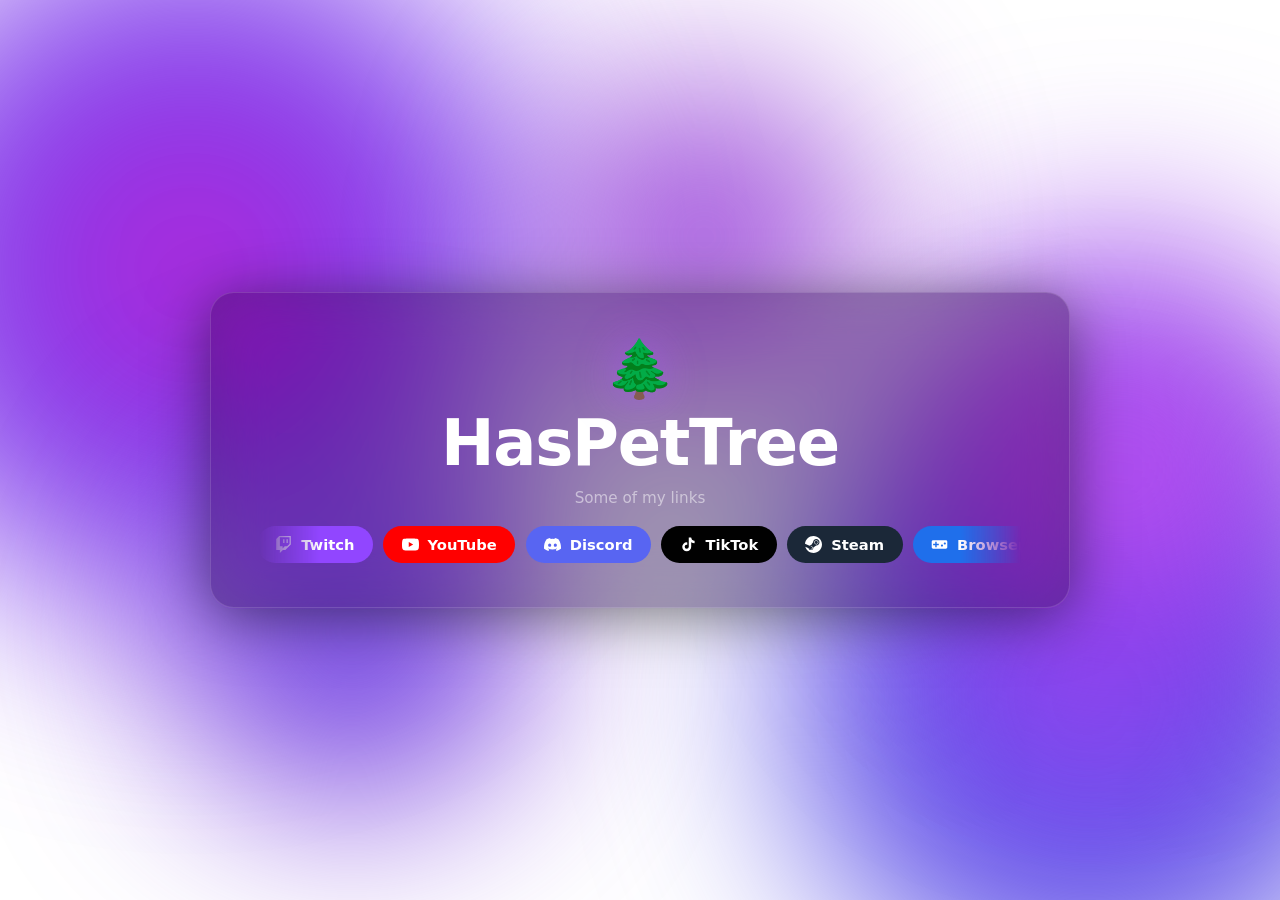
<file: index.html>
<!DOCTYPE html>
<html lang="en">
<head>
  <meta charset="UTF-8" />
  <meta name="viewport" content="width=device-width, initial-scale=1.0" />
  <title>HasPetTree</title>
  <link rel="icon" type="image/png" href="favicon.png" />
  <link rel="stylesheet" href="style.css" />
</head>
<body>
  <div class="bg"></div>
  <div class="blob blob-1"></div>
  <div class="blob blob-2"></div>
  <div class="blob blob-3"></div>

  <div class="page-wrap">
  <div class="card">
    <div class="tree">🌲</div>
    <h1>HasPetTree</h1>
    <p class="subtitle">Some of my links</p>

    <div class="links-wrapper" id="linksWrapper">
      <div class="links-track" id="linksTrack">
        <!-- First set -->
        <a href="https://www.twitch.tv/haspettree" class="btn twitch" target="_blank" rel="noopener">
          <svg class="icon" viewBox="0 0 24 24" fill="currentColor"><path d="M11.571 4.714h1.715v5.143H11.57zm4.715 0H18v5.143h-1.714zM6 0L1.714 4.286v15.428h5.143V24l4.286-4.286h3.428L22.286 12V0zm14.571 11.143l-3.428 3.428h-3.429l-3 3v-3H6.857V1.714h13.714z"/></svg>
          Twitch
        </a>
        <a href="https://www.youtube.com/@haspettree" class="btn youtube" target="_blank" rel="noopener">
          <svg class="icon" viewBox="0 0 24 24" fill="currentColor"><path d="M23.498 6.186a3.016 3.016 0 0 0-2.122-2.136C19.505 3.545 12 3.545 12 3.545s-7.505 0-9.377.505A3.017 3.017 0 0 0 .502 6.186C0 8.07 0 12 0 12s0 3.93.502 5.814a3.016 3.016 0 0 0 2.122 2.136c1.871.505 9.376.505 9.376.505s7.505 0 9.377-.505a3.015 3.015 0 0 0 2.122-2.136C24 15.93 24 12 24 12s0-3.93-.502-5.814zM9.545 15.568V8.432L15.818 12l-6.273 3.568z"/></svg>
          YouTube
        </a>
        <a href="https://discord.gg/V3yGp9hbVc" class="btn discord" target="_blank" rel="noopener">
          <!-- Official Discord logo with eyes -->
          <svg class="icon" viewBox="0 0 127.14 96.36" fill="currentColor"><path d="M107.7,8.07A105.15,105.15,0,0,0,81.47,0a72.06,72.06,0,0,0-3.36,6.83A97.68,97.68,0,0,0,49,6.83,72.37,72.37,0,0,0,45.64,0,105.89,105.89,0,0,0,19.39,8.09C2.79,32.65-1.71,56.6.54,80.21h0A105.73,105.73,0,0,0,32.71,96.36,77.7,77.7,0,0,0,39.6,85.25a68.42,68.42,0,0,1-10.85-5.18c.91-.66,1.8-1.34,2.66-2a75.57,75.57,0,0,0,64.32,0c.87.71,1.76,1.39,2.66,2a68.68,68.68,0,0,1-10.87,5.19,77,77,0,0,0,6.89,11.1A105.25,105.25,0,0,0,126.6,80.22h0C129.24,52.84,122.09,29.11,107.7,8.07ZM42.45,65.69C36.18,65.69,31,60,31,53s5-12.74,11.43-12.74S54,46,53.89,53,48.84,65.69,42.45,65.69Zm42.24,0C78.41,65.69,73.25,60,73.25,53s5-12.74,11.44-12.74S96.23,46,96.12,53,91.08,65.69,84.69,65.69Z"/></svg>
          Discord
        </a>
        <a href="https://www.tiktok.com/@haspettreee" class="btn tiktok" target="_blank" rel="noopener">
          <!-- Clean TikTok logo -->
          <svg class="icon" viewBox="0 0 24 24" fill="currentColor"><path d="M19.59 6.69a4.83 4.83 0 0 1-3.77-4.25V2h-3.45v13.67a2.89 2.89 0 0 1-2.88 2.5 2.89 2.89 0 0 1-2.89-2.89 2.89 2.89 0 0 1 2.89-2.89c.28 0 .54.04.79.1V9.01a6.32 6.32 0 0 0-.79-.05 6.34 6.34 0 0 0-6.34 6.34 6.34 6.34 0 0 0 6.34 6.34 6.34 6.34 0 0 0 6.33-6.34V8.69a8.18 8.18 0 0 0 4.78 1.52V6.75a4.85 4.85 0 0 1-1.01-.06z"/></svg>
          TikTok
        </a>
        <a href="https://steamcommunity.com/id/HasPetTree/" class="btn steam" target="_blank" rel="noopener">
          <svg class="icon" viewBox="0 0 24 24" fill="currentColor"><path d="M11.979 0C5.678 0 .511 4.86.022 11.037l6.432 2.658c.545-.371 1.203-.59 1.912-.59.063 0 .125.004.188.006l2.861-4.142V8.91c0-2.495 2.028-4.524 4.524-4.524 2.494 0 4.524 2.031 4.524 4.527s-2.03 4.525-4.524 4.525h-.105l-4.076 2.911c0 .052.004.105.004.159 0 1.875-1.515 3.396-3.39 3.396-1.635 0-3.016-1.173-3.331-2.727L.436 15.27C1.862 20.307 6.486 24 11.979 24c6.627 0 11.999-5.373 11.999-12S18.605 0 11.979 0zM7.54 18.21l-1.473-.61c.262.543.714.999 1.314 1.25 1.297.539 2.793-.076 3.332-1.375.263-.63.264-1.319.005-1.949s-.75-1.121-1.377-1.383c-.624-.26-1.29-.249-1.878-.03l1.523.63c.956.4 1.409 1.5 1.009 2.455-.397.957-1.497 1.41-2.455 1.012H7.54zm11.415-9.303c0-1.662-1.353-3.015-3.015-3.015-1.665 0-3.015 1.353-3.015 3.015 0 1.665 1.35 3.015 3.015 3.015 1.663 0 3.015-1.35 3.015-3.015zm-5.273-.005c0-1.252 1.013-2.266 2.265-2.266 1.249 0 2.266 1.014 2.266 2.266 0 1.251-1.017 2.265-2.266 2.265-1.253 0-2.265-1.014-2.265-2.265z"/></svg>
          Steam
        </a>
        <a href="/games/" class="btn games">
          <svg class="icon" viewBox="0 0 24 24" fill="currentColor"><path d="M21 6H3c-1.1 0-2 .9-2 2v8c0 1.1.9 2 2 2h18c1.1 0 2-.9 2-2V8c0-1.1-.9-2-2-2zm-10 7H8v3H6v-3H3v-2h3V8h2v3h3v2zm4.5 2c-.83 0-1.5-.67-1.5-1.5S14.67 12 15.5 12s1.5.67 1.5 1.5-.67 1.5-1.5 1.5zm4-3c-.83 0-1.5-.67-1.5-1.5S18.67 9 19.5 9s1.5.67 1.5 1.5-.67 1.5-1.5 1.5z"/></svg>
          Browser Games
        </a>

        <!-- Duplicate for seamless loop -->
        <a href="https://www.twitch.tv/haspettree" class="btn twitch" target="_blank" rel="noopener">
          <svg class="icon" viewBox="0 0 24 24" fill="currentColor"><path d="M11.571 4.714h1.715v5.143H11.57zm4.715 0H18v5.143h-1.714zM6 0L1.714 4.286v15.428h5.143V24l4.286-4.286h3.428L22.286 12V0zm14.571 11.143l-3.428 3.428h-3.429l-3 3v-3H6.857V1.714h13.714z"/></svg>
          Twitch
        </a>
        <a href="https://www.youtube.com/@haspettree" class="btn youtube" target="_blank" rel="noopener">
          <svg class="icon" viewBox="0 0 24 24" fill="currentColor"><path d="M23.498 6.186a3.016 3.016 0 0 0-2.122-2.136C19.505 3.545 12 3.545 12 3.545s-7.505 0-9.377.505A3.017 3.017 0 0 0 .502 6.186C0 8.07 0 12 0 12s0 3.93.502 5.814a3.016 3.016 0 0 0 2.122 2.136c1.871.505 9.376.505 9.376.505s7.505 0 9.377-.505a3.015 3.015 0 0 0 2.122-2.136C24 15.93 24 12 24 12s0-3.93-.502-5.814zM9.545 15.568V8.432L15.818 12l-6.273 3.568z"/></svg>
          YouTube
        </a>
        <a href="https://discord.gg/V3yGp9hbVc" class="btn discord" target="_blank" rel="noopener">
          <svg class="icon" viewBox="0 0 127.14 96.36" fill="currentColor"><path d="M107.7,8.07A105.15,105.15,0,0,0,81.47,0a72.06,72.06,0,0,0-3.36,6.83A97.68,97.68,0,0,0,49,6.83,72.37,72.37,0,0,0,45.64,0,105.89,105.89,0,0,0,19.39,8.09C2.79,32.65-1.71,56.6.54,80.21h0A105.73,105.73,0,0,0,32.71,96.36,77.7,77.7,0,0,0,39.6,85.25a68.42,68.42,0,0,1-10.85-5.18c.91-.66,1.8-1.34,2.66-2a75.57,75.57,0,0,0,64.32,0c.87.71,1.76,1.39,2.66,2a68.68,68.68,0,0,1-10.87,5.19,77,77,0,0,0,6.89,11.1A105.25,105.25,0,0,0,126.6,80.22h0C129.24,52.84,122.09,29.11,107.7,8.07ZM42.45,65.69C36.18,65.69,31,60,31,53s5-12.74,11.43-12.74S54,46,53.89,53,48.84,65.69,42.45,65.69Zm42.24,0C78.41,65.69,73.25,60,73.25,53s5-12.74,11.44-12.74S96.23,46,96.12,53,91.08,65.69,84.69,65.69Z"/></svg>
          Discord
        </a>
        <a href="https://www.tiktok.com/@haspettreee" class="btn tiktok" target="_blank" rel="noopener">
          <svg class="icon" viewBox="0 0 24 24" fill="currentColor"><path d="M19.59 6.69a4.83 4.83 0 0 1-3.77-4.25V2h-3.45v13.67a2.89 2.89 0 0 1-2.88 2.5 2.89 2.89 0 0 1-2.89-2.89 2.89 2.89 0 0 1 2.89-2.89c.28 0 .54.04.79.1V9.01a6.32 6.32 0 0 0-.79-.05 6.34 6.34 0 0 0-6.34 6.34 6.34 6.34 0 0 0 6.34 6.34 6.34 6.34 0 0 0 6.33-6.34V8.69a8.18 8.18 0 0 0 4.78 1.52V6.75a4.85 4.85 0 0 1-1.01-.06z"/></svg>
          TikTok
        </a>
        <a href="https://steamcommunity.com/id/HasPetTree/" class="btn steam" target="_blank" rel="noopener">
          <svg class="icon" viewBox="0 0 24 24" fill="currentColor"><path d="M11.979 0C5.678 0 .511 4.86.022 11.037l6.432 2.658c.545-.371 1.203-.59 1.912-.59.063 0 .125.004.188.006l2.861-4.142V8.91c0-2.495 2.028-4.524 4.524-4.524 2.494 0 4.524 2.031 4.524 4.527s-2.03 4.525-4.524 4.525h-.105l-4.076 2.911c0 .052.004.105.004.159 0 1.875-1.515 3.396-3.39 3.396-1.635 0-3.016-1.173-3.331-2.727L.436 15.27C1.862 20.307 6.486 24 11.979 24c6.627 0 11.999-5.373 11.999-12S18.605 0 11.979 0zM7.54 18.21l-1.473-.61c.262.543.714.999 1.314 1.25 1.297.539 2.793-.076 3.332-1.375.263-.63.264-1.319.005-1.949s-.75-1.121-1.377-1.383c-.624-.26-1.29-.249-1.878-.03l1.523.63c.956.4 1.409 1.5 1.009 2.455-.397.957-1.497 1.41-2.455 1.012H7.54zm11.415-9.303c0-1.662-1.353-3.015-3.015-3.015-1.665 0-3.015 1.353-3.015 3.015 0 1.665 1.35 3.015 3.015 3.015 1.663 0 3.015-1.35 3.015-3.015zm-5.273-.005c0-1.252 1.013-2.266 2.265-2.266 1.249 0 2.266 1.014 2.266 2.266 0 1.251-1.017 2.265-2.266 2.265-1.253 0-2.265-1.014-2.265-2.265z"/></svg>
          Steam
        </a>
        <a href="/games/" class="btn games">
          <svg class="icon" viewBox="0 0 24 24" fill="currentColor"><path d="M21 6H3c-1.1 0-2 .9-2 2v8c0 1.1.9 2 2 2h18c1.1 0 2-.9 2-2V8c0-1.1-.9-2-2-2zm-10 7H8v3H6v-3H3v-2h3V8h2v3h3v2zm4.5 2c-.83 0-1.5-.67-1.5-1.5S14.67 12 15.5 12s1.5.67 1.5 1.5-.67 1.5-1.5 1.5zm4-3c-.83 0-1.5-.67-1.5-1.5S18.67 9 19.5 9s1.5.67 1.5 1.5-.67 1.5-1.5 1.5z"/></svg>
          Browser Games
        </a>
      </div>
    </div>
  </div>

  <!-- Twitch live banner (inside page-wrap so it stacks below card) -->
  <div id="live-banner">
    <div class="live-header">
      <div class="live-dot"></div>
      <span class="live-badge">LIVE</span>
      <span class="live-text">HasPetTree is currently live on Twitch!</span>
      <a class="watch-link" href="https://www.twitch.tv/haspettree" target="_blank" rel="noopener">Watch ↗</a>
    </div>
    <div class="live-embed-wrap">
      <iframe
        id="twitch-iframe"
        src=""
        allowfullscreen
        frameborder="0"
        scrolling="no">
      </iframe>
    </div>
  </div>
  </div><!-- /page-wrap -->

  <style>
    .page-wrap {
      display: flex;
      flex-direction: column;
      align-items: stretch;
      gap: 1rem;
      width: min(860px, 92vw);
      position: relative;
      z-index: 1;
    }
    #live-banner {
      display: none;
      flex-direction: column;
      width: 100%;
      background: rgba(20, 8, 40, 0.55);
      border: 1px solid rgba(145, 70, 255, 0.5);
      backdrop-filter: blur(20px);
      -webkit-backdrop-filter: blur(20px);
      border-radius: 16px;
      overflow: hidden;
      animation: fadeInBanner 0.5s ease;
    }
    @keyframes fadeInBanner {
      from { opacity: 0; transform: translateY(8px); }
      to   { opacity: 1; transform: translateY(0); }
    }
    .live-header {
      display: flex;
      align-items: center;
      gap: 0.5rem;
      padding: 0.6rem 0.9rem;
    }
    .live-dot {
      width: 7px;
      height: 7px;
      border-radius: 50%;
      background: #ff4444;
      flex-shrink: 0;
      animation: pulse-dot 1.5s ease-in-out infinite;
    }
    @keyframes pulse-dot {
      0%, 100% { box-shadow: 0 0 0 2px rgba(255,68,68,0.3); }
      50%       { box-shadow: 0 0 0 5px rgba(255,68,68,0.08); }
    }
    .live-badge {
      background: #ff4444;
      color: #fff;
      font-size: 0.6rem;
      font-weight: 800;
      letter-spacing: 0.1em;
      padding: 0.15rem 0.4rem;
      border-radius: 3px;
      flex-shrink: 0;
    }
    .live-text {
      font-size: 0.8rem;
      font-weight: 500;
      color: rgba(255,255,255,0.85);
      flex: 1;
    }
    .watch-link {
      font-size: 0.75rem;
      font-weight: 700;
      color: #c084fc;
      text-decoration: none;
      flex-shrink: 0;
    }
    .watch-link:hover { color: #e879f9; }
    .live-embed-wrap {
      width: 100%;
      aspect-ratio: 16 / 9;
    }
    .live-embed-wrap iframe {
      width: 100%;
      height: 100%;
      display: block;
    }
  </style>

  <script>
    (function () {
      var banner = document.getElementById('live-banner');
      var iframe = document.getElementById('twitch-iframe');

      function checkLive() {
        fetch('https://decapi.me/twitch/uptime/haspettree')
          .then(function (r) { return r.text(); })
          .then(function (text) {
            var isLive = !text.toLowerCase().includes('offline') && text.trim() !== '';
            if (isLive) {
              if (banner.style.display !== 'flex') {
                var parent = encodeURIComponent(window.location.hostname);
                iframe.src = 'https://player.twitch.tv/?channel=haspettree&parent=' + parent + '&autoplay=true&muted=true';
                banner.style.display = 'flex';
              }
            } else {
              banner.style.display = 'none';
              iframe.src = '';
            }
          })
          .catch(function () {});
      }

      checkLive();
      setInterval(checkLive, 60000);
    })();
  </script>

  <script>
    const wrapper = document.getElementById('linksWrapper');
    const track = document.getElementById('linksTrack');

    let isDown = false;
    let startX = 0;
    let startScroll = 0;
    let paused = false;
    let hovered = false;
    let rafId = null;
    let pos = 0;

    function halfWidth() {
      return track.scrollWidth / 2;
    }

    function autoScroll() {
      if (!paused) {
        pos += 0.15;
        const half = halfWidth();
        if (pos >= half) pos -= half;
        wrapper.scrollLeft = pos;
      }
      rafId = requestAnimationFrame(autoScroll);
    }

    rafId = requestAnimationFrame(autoScroll);

    /* Pause on hover */
    wrapper.addEventListener('mouseenter', () => { hovered = true; paused = true; });
    wrapper.addEventListener('mouseleave', () => { hovered = false; if (!isDown) paused = false; });

    /* Mouse drag */
    wrapper.addEventListener('mousedown', (e) => {
      isDown = true;
      paused = true;
      wrapper.classList.add('grabbing');
      startX = e.pageX;
      startScroll = wrapper.scrollLeft;
      e.preventDefault();
    });

    window.addEventListener('mouseup', () => {
      if (!isDown) return;
      isDown = false;
      pos = wrapper.scrollLeft;
      if (!hovered) paused = false;
      wrapper.classList.remove('grabbing');
    });

    window.addEventListener('mousemove', (e) => {
      if (!isDown) return;
      const delta = startX - e.pageX;
      let next = startScroll + delta;
      const half = halfWidth();
      if (next >= half) next -= half;
      if (next < 0) next += half;
      wrapper.scrollLeft = next;
    });

    /* Touch swipe */
    wrapper.addEventListener('touchstart', (e) => {
      paused = true;
      startX = e.touches[0].pageX;
      startScroll = wrapper.scrollLeft;
    }, { passive: true });

    wrapper.addEventListener('touchmove', (e) => {
      const delta = startX - e.touches[0].pageX;
      let next = startScroll + delta;
      const half = halfWidth();
      if (next >= half) next -= half;
      if (next < 0) next += half;
      wrapper.scrollLeft = next;
    }, { passive: true });

    wrapper.addEventListener('touchend', () => {
      pos = wrapper.scrollLeft;
      paused = false;
    });

    /* Mouse wheel */
    wrapper.addEventListener('wheel', (e) => {
      e.preventDefault();
      let next = wrapper.scrollLeft + e.deltaY * 0.6 + e.deltaX * 0.6;
      const half = halfWidth();
      if (next >= half) next -= half;
      if (next < 0) next += half;
      wrapper.scrollLeft = next;
      pos = next;
    }, { passive: false });

    /* Prevent link clicks after a drag */
    wrapper.addEventListener('click', (e) => {
      if (Math.abs(wrapper.scrollLeft - startScroll) > 5) {
        e.preventDefault();
      }
    }, true);
  </script>
</body>
</html>
</file>
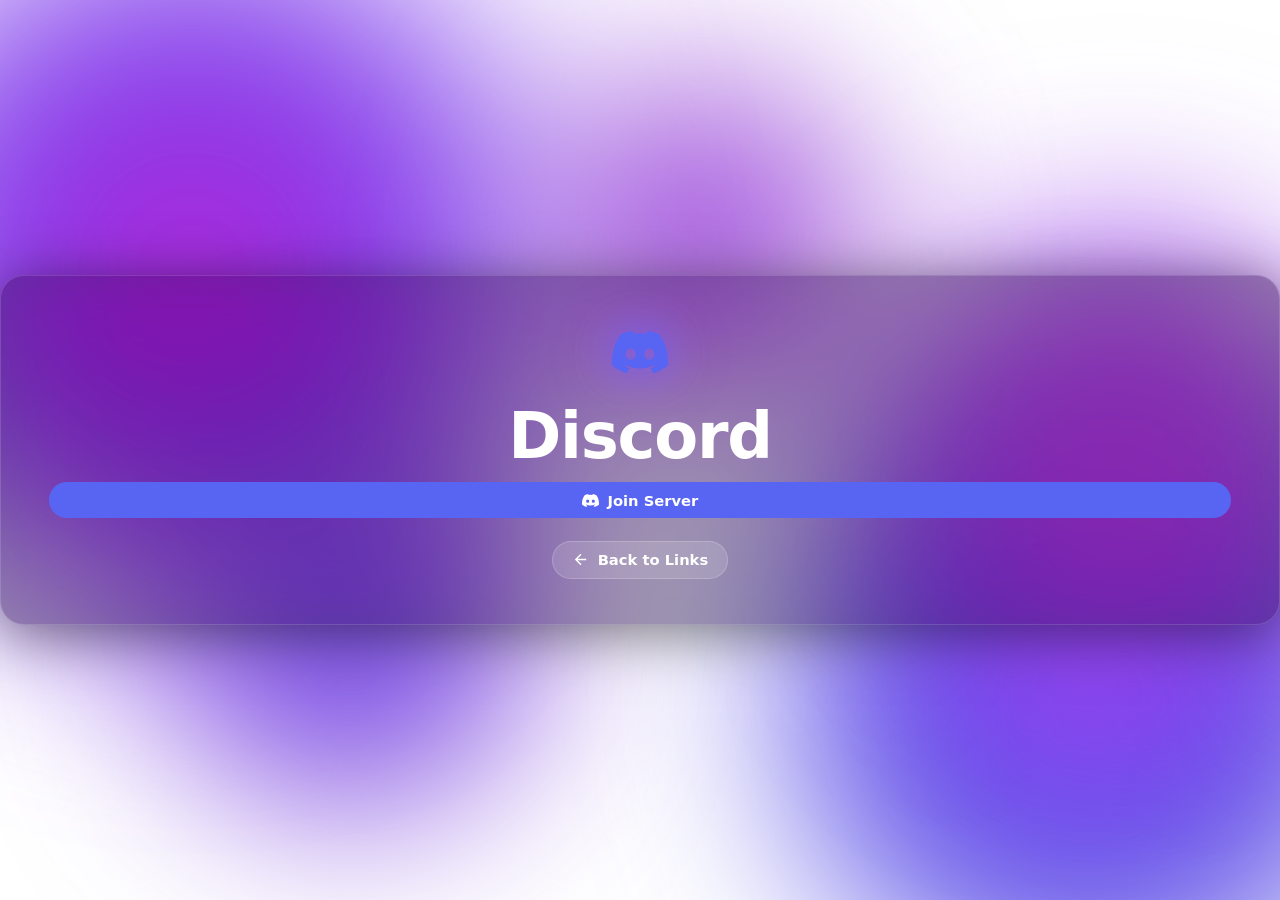
<file: discord/index.html>
<!DOCTYPE html>
<html lang="en">
<head>
  <meta charset="UTF-8" />
  <meta name="viewport" content="width=device-width, initial-scale=1.0" />
  <title>Discord — HasPetTree</title>
  <link rel="icon" type="image/png" href="../favicon.png" />
  <link rel="stylesheet" href="../style.css" />
</head>
<body>
  <div class="bg"></div>
  <div class="blob blob-1"></div>
  <div class="blob blob-2"></div>
  <div class="blob blob-3"></div>

  <div class="card">
    <div class="tree">
      <svg style="width:3.5rem;height:3.5rem;filter:drop-shadow(0 0 20px rgba(88,101,242,0.6))" viewBox="0 0 127.14 96.36" fill="#5865F2"><path d="M107.7,8.07A105.15,105.15,0,0,0,81.47,0a72.06,72.06,0,0,0-3.36,6.83A97.68,97.68,0,0,0,49,6.83,72.37,72.37,0,0,0,45.64,0,105.89,105.89,0,0,0,19.39,8.09C2.79,32.65-1.71,56.6.54,80.21h0A105.73,105.73,0,0,0,32.71,96.36,77.7,77.7,0,0,0,39.6,85.25a68.42,68.42,0,0,1-10.85-5.18c.91-.66,1.8-1.34,2.66-2a75.57,75.57,0,0,0,64.32,0c.87.71,1.76,1.39,2.66,2a68.68,68.68,0,0,1-10.87,5.19,77,77,0,0,0,6.89,11.1A105.25,105.25,0,0,0,126.6,80.22h0C129.24,52.84,122.09,29.11,107.7,8.07ZM42.45,65.69C36.18,65.69,31,60,31,53s5-12.74,11.43-12.74S54,46,53.89,53,48.84,65.69,42.45,65.69Zm42.24,0C78.41,65.69,73.25,60,73.25,53s5-12.74,11.44-12.74S96.23,46,96.12,53,91.08,65.69,84.69,65.69Z"/></svg>
    </div>
    <h1>Discord</h1>

    <div class="links-static" style="width:100%">
      <a href="https://discord.gg/V3yGp9hbVc" class="btn discord" target="_blank" rel="noopener" style="width:100%;justify-content:center;">
        <svg class="icon" viewBox="0 0 127.14 96.36" fill="currentColor"><path d="M107.7,8.07A105.15,105.15,0,0,0,81.47,0a72.06,72.06,0,0,0-3.36,6.83A97.68,97.68,0,0,0,49,6.83,72.37,72.37,0,0,0,45.64,0,105.89,105.89,0,0,0,19.39,8.09C2.79,32.65-1.71,56.6.54,80.21h0A105.73,105.73,0,0,0,32.71,96.36,77.7,77.7,0,0,0,39.6,85.25a68.42,68.42,0,0,1-10.85-5.18c.91-.66,1.8-1.34,2.66-2a75.57,75.57,0,0,0,64.32,0c.87.71,1.76,1.39,2.66,2a68.68,68.68,0,0,1-10.87,5.19,77,77,0,0,0,6.89,11.1A105.25,105.25,0,0,0,126.6,80.22h0C129.24,52.84,122.09,29.11,107.7,8.07ZM42.45,65.69C36.18,65.69,31,60,31,53s5-12.74,11.43-12.74S54,46,53.89,53,48.84,65.69,42.45,65.69Zm42.24,0C78.41,65.69,73.25,60,73.25,53s5-12.74,11.44-12.74S96.23,46,96.12,53,91.08,65.69,84.69,65.69Z"/></svg>
        Join Server
      </a>
    </div>

    <div class="links-static back-row">
      <a href="/" class="btn muted">
        <svg class="icon" viewBox="0 0 24 24" fill="currentColor"><path d="M20 11H7.83l5.59-5.59L12 4l-8 8 8 8 1.41-1.41L7.83 13H20v-2z"/></svg>
        Back to Links
      </a>
    </div>
  </div>
</body>
</html>
</file>
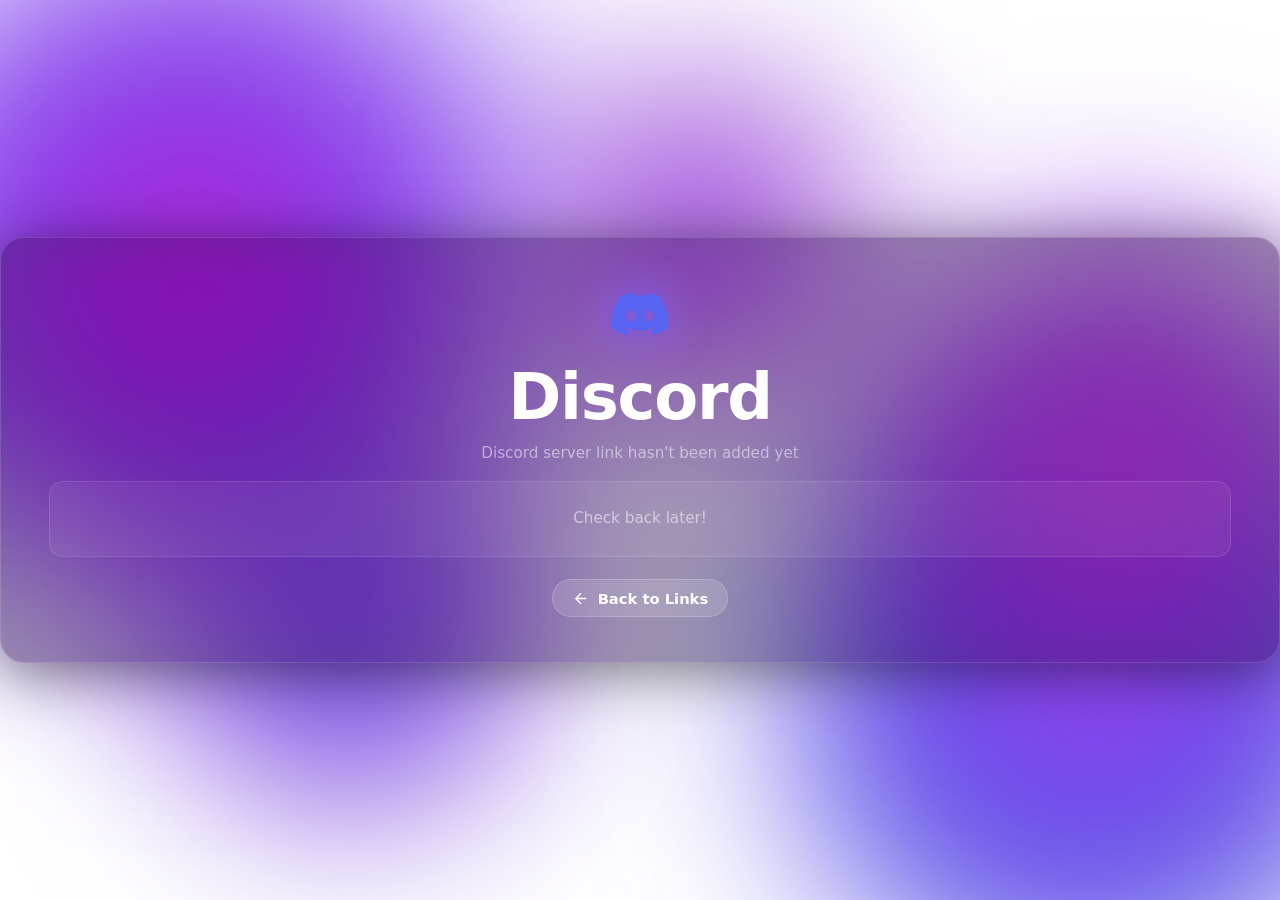
<file: discord.html>
<!DOCTYPE html>
<html lang="en">
<head>
  <meta charset="UTF-8" />
  <meta name="viewport" content="width=device-width, initial-scale=1.0" />
  <title>Discord — HasPetTree</title>
  <link rel="icon" type="image/png" href="favicon.png" />
  <link rel="stylesheet" href="style.css" />
</head>
<body>
  <div class="bg"></div>
  <div class="blob blob-1"></div>
  <div class="blob blob-2"></div>
  <div class="blob blob-3"></div>

  <div class="card">
    <div class="tree">
      <svg style="width:3.5rem;height:3.5rem;filter:drop-shadow(0 0 20px rgba(88,101,242,0.6))" viewBox="0 0 127.14 96.36" fill="#5865F2"><path d="M107.7,8.07A105.15,105.15,0,0,0,81.47,0a72.06,72.06,0,0,0-3.36,6.83A97.68,97.68,0,0,0,49,6.83,72.37,72.37,0,0,0,45.64,0,105.89,105.89,0,0,0,19.39,8.09C2.79,32.65-1.71,56.6.54,80.21h0A105.73,105.73,0,0,0,32.71,96.36,77.7,77.7,0,0,0,39.6,85.25a68.42,68.42,0,0,1-10.85-5.18c.91-.66,1.8-1.34,2.66-2a75.57,75.57,0,0,0,64.32,0c.87.71,1.76,1.39,2.66,2a68.68,68.68,0,0,1-10.87,5.19,77,77,0,0,0,6.89,11.1A105.25,105.25,0,0,0,126.6,80.22h0C129.24,52.84,122.09,29.11,107.7,8.07ZM42.45,65.69C36.18,65.69,31,60,31,53s5-12.74,11.43-12.74S54,46,53.89,53,48.84,65.69,42.45,65.69Zm42.24,0C78.41,65.69,73.25,60,73.25,53s5-12.74,11.44-12.74S96.23,46,96.12,53,91.08,65.69,84.69,65.69Z"/></svg>
    </div>
    <h1>Discord</h1>
    <p class="subtitle">Discord server link hasn't been added yet</p>

    <div class="content-box">
      <p>Check back later!</p>
    </div>

    <div class="links-static back-row">
      <a href="index.html" class="btn muted">
        <svg class="icon" viewBox="0 0 24 24" fill="currentColor"><path d="M20 11H7.83l5.59-5.59L12 4l-8 8 8 8 1.41-1.41L7.83 13H20v-2z"/></svg>
        Back to Links
      </a>
    </div>
  </div>
</body>
</html>
</file>
<file: style.css>
* {
  margin: 0;
  padding: 0;
  box-sizing: border-box;
}

body {
  min-height: 100vh;
  display: flex;
  flex-direction: column;
  align-items: center;
  justify-content: center;
  font-family: 'Segoe UI', system-ui, sans-serif;
  overflow-y: auto;
  padding: 2rem 0;
  position: relative;
}

/* Animated background */
.bg {
  position: fixed;
  inset: 0;
  z-index: 0;
  animation: bgShift 12s ease-in-out infinite alternate;
}

.bg::before,
.bg::after {
  content: '';
  position: absolute;
  border-radius: 50%;
  filter: blur(80px);
  animation: blob 10s ease-in-out infinite alternate;
}

.bg::before {
  width: 70vw;
  height: 70vw;
  top: -20%;
  left: -20%;
  background: radial-gradient(circle, #c026d3, #7c3aed, transparent 70%);
  animation-duration: 9s;
}

.bg::after {
  width: 60vw;
  height: 60vw;
  bottom: -20%;
  right: -15%;
  background: radial-gradient(circle, #a855f7, #4f46e5, transparent 70%);
  animation-duration: 11s;
  animation-delay: -4s;
}

@keyframes bgShift {
  0%   { background: #3b0764; }
  20%  { background: #4a044e; }
  40%  { background: #2e1065; }
  60%  { background: #500724; }
  80%  { background: #1e1b4b; }
  100% { background: #3b0764; }
}

@keyframes blob {
  0%   { transform: scale(1) translate(0, 0) rotate(0deg); }
  33%  { transform: scale(1.15) translate(5%, 8%) rotate(15deg); }
  66%  { transform: scale(0.92) translate(-6%, 4%) rotate(-10deg); }
  100% { transform: scale(1.08) translate(3%, -5%) rotate(8deg); }
}

/* Extra floating blobs */
.blob {
  position: fixed;
  border-radius: 50%;
  filter: blur(90px);
  z-index: 0;
  pointer-events: none;
}

.blob-1 {
  width: 45vw;
  height: 45vw;
  top: 20%;
  right: -10%;
  background: radial-gradient(circle, #e879f9, #9333ea, transparent 70%);
  animation: blob 13s ease-in-out infinite alternate;
  animation-delay: -2s;
}

.blob-2 {
  width: 35vw;
  height: 35vw;
  bottom: 5%;
  left: 10%;
  background: radial-gradient(circle, #818cf8, #6d28d9, transparent 70%);
  animation: blob 8s ease-in-out infinite alternate;
  animation-delay: -6s;
}

.blob-3 {
  width: 30vw;
  height: 30vw;
  top: 5%;
  left: 40%;
  background: radial-gradient(circle, #f0abfc, #7e22ce, transparent 70%);
  animation: blob 15s ease-in-out infinite alternate;
  animation-delay: -1s;
}

/* Glass card */
.card {
  background: rgba(30, 10, 60, 0.4);
  backdrop-filter: blur(28px) saturate(1.5);
  -webkit-backdrop-filter: blur(28px) saturate(1.5);
  border: 1px solid rgba(255, 255, 255, 0.14);
  border-radius: 24px;
  padding: 3rem 3rem 2.8rem;
  width: 100%;
  display: flex;
  flex-direction: column;
  align-items: center;
  gap: 0.9rem;
  box-shadow: 0 8px 60px rgba(0, 0, 0, 0.5);
}

.tree {
  font-size: 3.5rem;
  line-height: 1;
  filter: drop-shadow(0 0 20px rgba(168, 85, 247, 0.6));
}

h1 {
  font-size: clamp(2.4rem, 7vw, 4rem);
  font-weight: 900;
  color: #ffffff;
  letter-spacing: -0.02em;
  text-align: center;
  line-height: 1;
}

.subtitle {
  font-size: 0.95rem;
  color: rgba(255, 255, 255, 0.5);
  text-align: center;
  margin-bottom: 0.3rem;
}

/* Scrolling links row */
.links-wrapper {
  width: 100%;
  overflow-x: auto;
  overflow-y: hidden;
  cursor: grab;
  scrollbar-width: none;
  -ms-overflow-style: none;
  mask-image: linear-gradient(to right, transparent, black 8%, black 92%, transparent);
  -webkit-mask-image: linear-gradient(to right, transparent, black 8%, black 92%, transparent);
}

.links-wrapper::-webkit-scrollbar {
  display: none;
}

.links-wrapper.grabbing {
  cursor: grabbing;
}

.links-track {
  display: flex;
  gap: 0.65rem;
  width: max-content;
}

/* Buttons */
.btn {
  display: inline-flex;
  align-items: center;
  gap: 0.55rem;
  padding: 0.6rem 1.15rem;
  border-radius: 999px;
  font-size: 0.92rem;
  font-weight: 700;
  text-decoration: none;
  white-space: nowrap;
  color: #fff;
  border: none;
  cursor: pointer;
  transition: filter 0.15s ease, transform 0.15s ease;
  flex-shrink: 0;
}

.btn:hover {
  filter: brightness(1.25);
  transform: scale(1.06);
}

.icon {
  width: 17px;
  height: 17px;
  flex-shrink: 0;
}

.discord  { background: #5865F2; }
.twitch   { background: #9146FF; }
.youtube  { background: #FF0000; }
.steam    { background: #1b2838; }
.tiktok   { background: #010101; }
.games    { background: #1f6feb; }
.muted    { background: rgba(255,255,255,0.13); border: 1px solid rgba(255,255,255,0.2); }

/* Static links (sub pages) */
.links-static {
  width: 100%;
  display: flex;
  flex-wrap: wrap;
  gap: 0.65rem;
  justify-content: center;
}

/* Content box */
.content-box {
  width: 100%;
  background: rgba(255,255,255,0.06);
  border: 1px solid rgba(255,255,255,0.1);
  border-radius: 14px;
  padding: 1.5rem;
  color: rgba(255,255,255,0.55);
  text-align: center;
  font-size: 0.95rem;
  line-height: 1.7;
}

.back-row {
  margin-top: 0.5rem;
}
</file>
